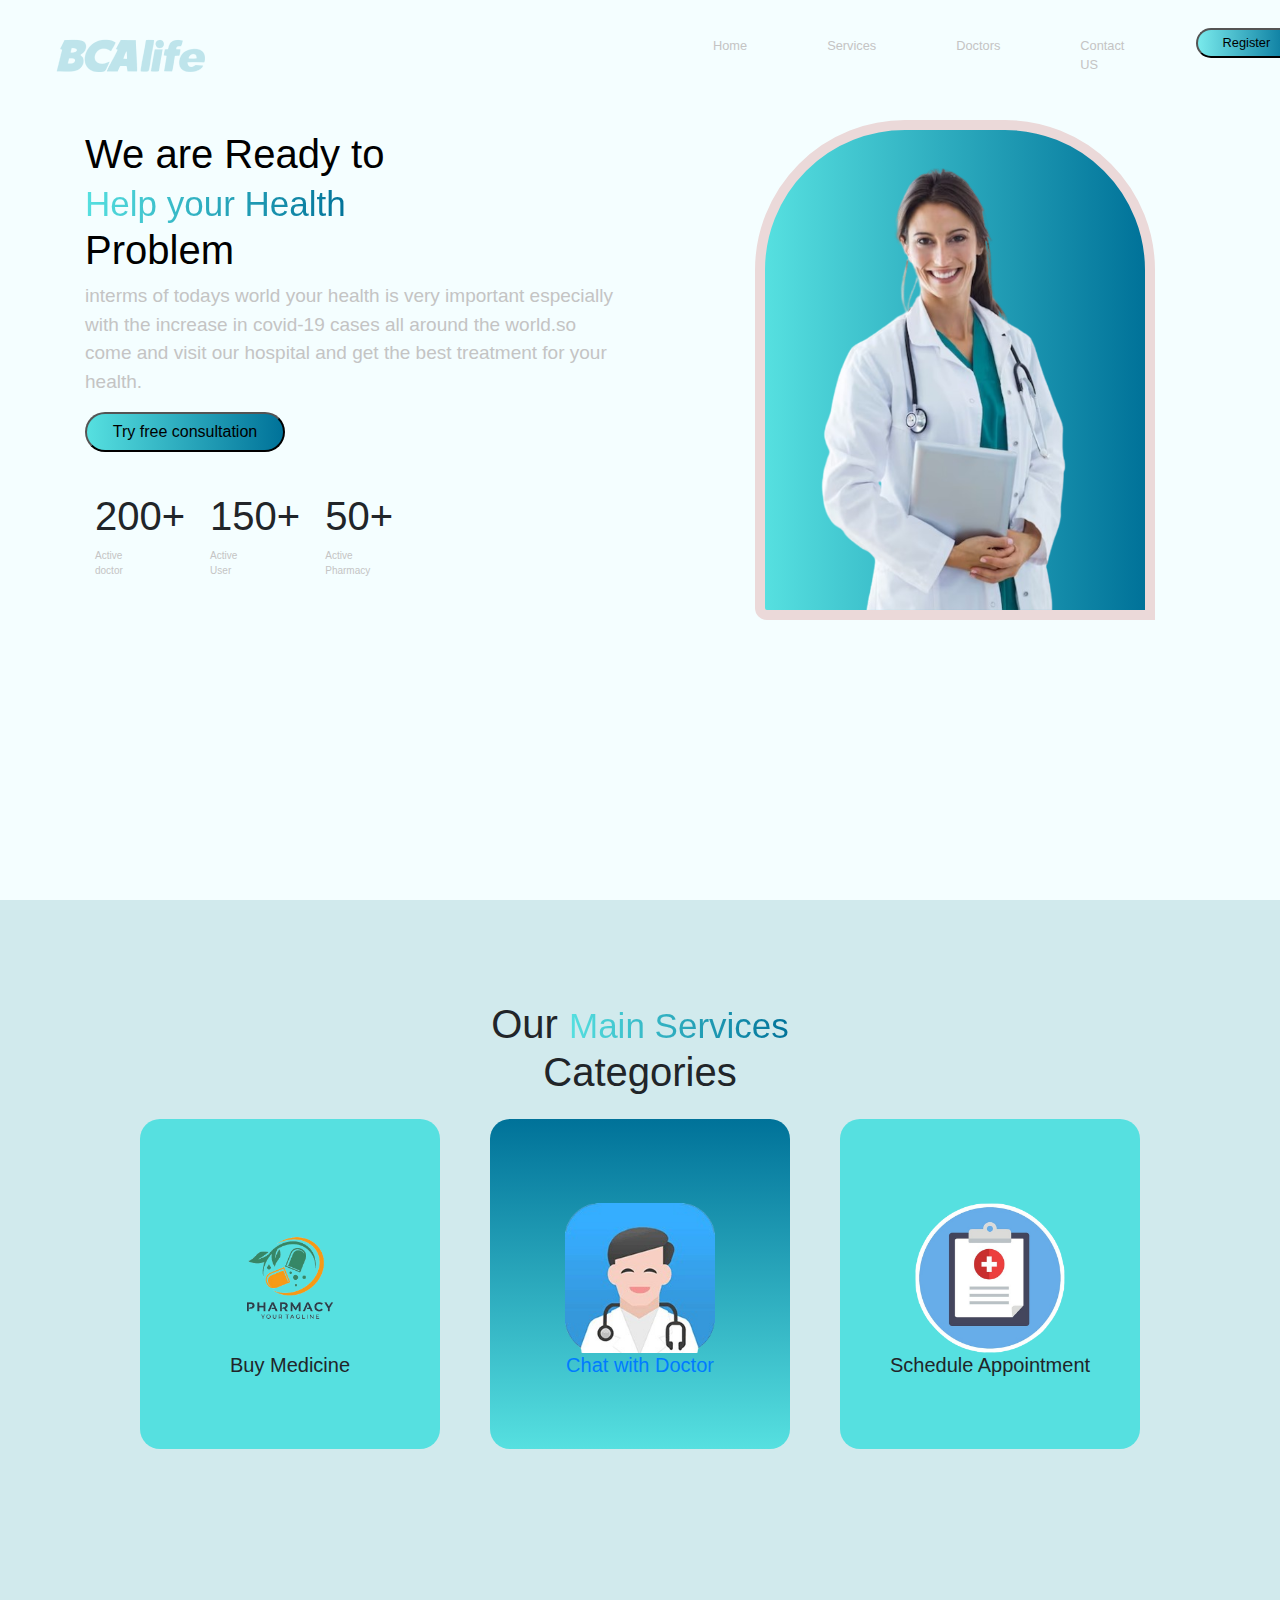
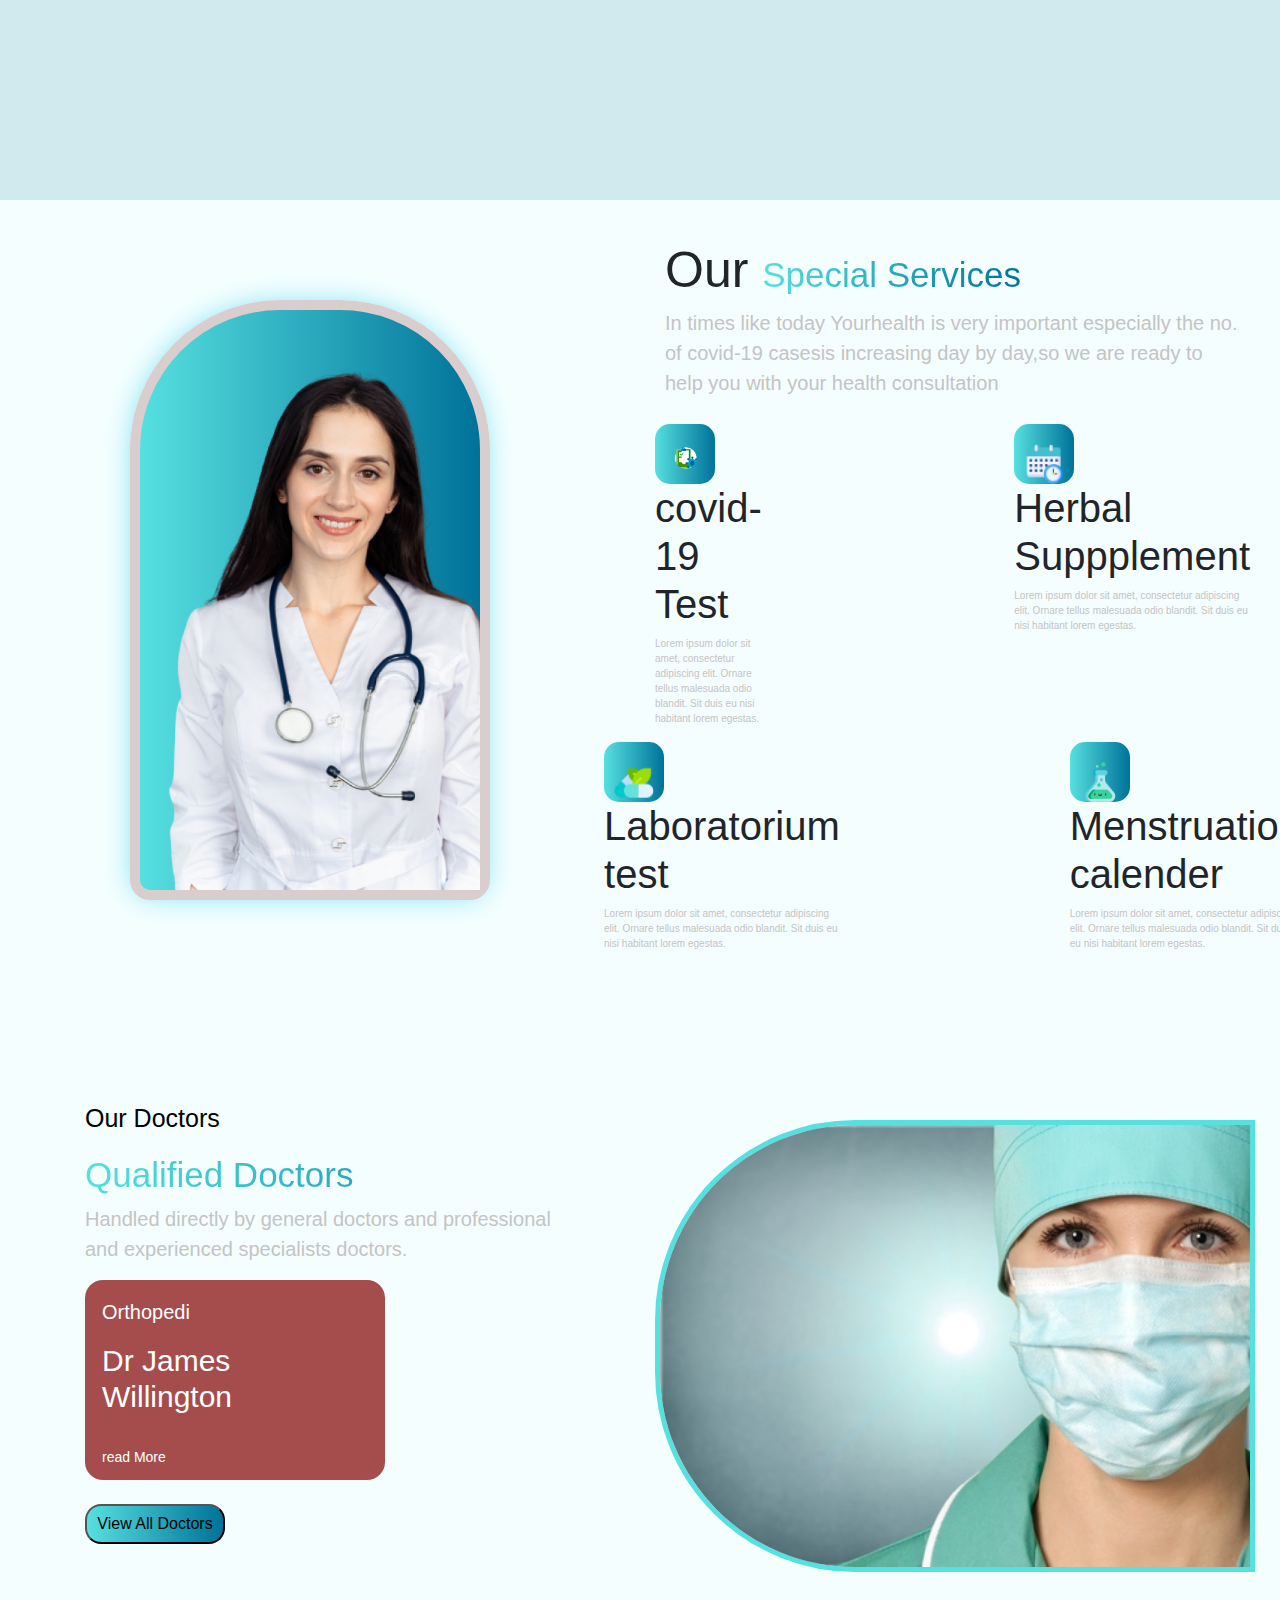
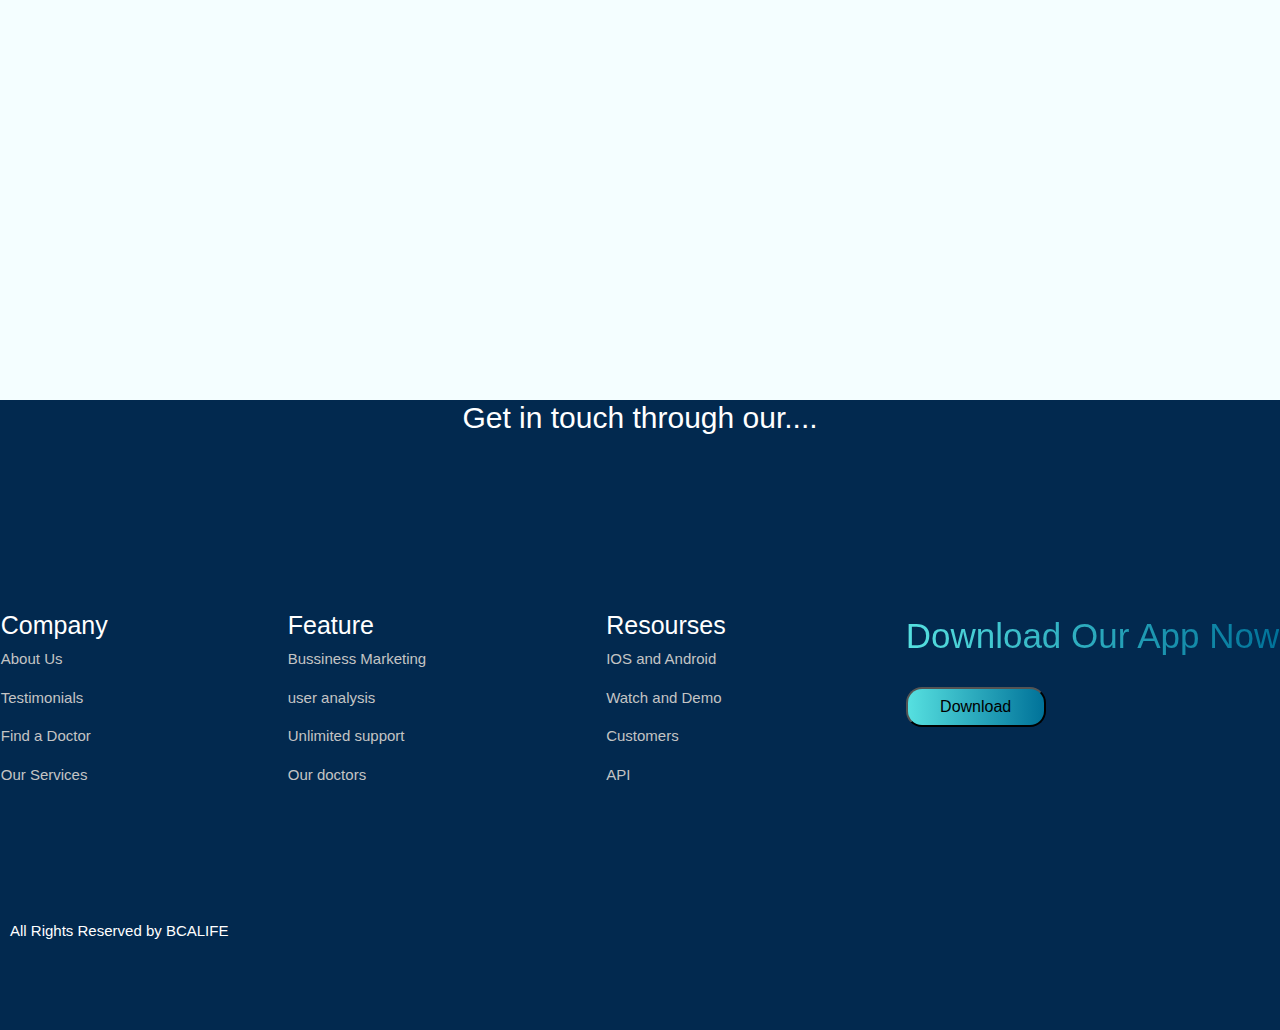
<file: index.html>
<!DOCTYPE html>
<html>

<head>
    <link rel="stylesheet" href="https://cdnjs.cloudflare.com/ajax/libs/font-awesome/6.4.2/css/all.min.css" integrity="sha512-z3gLpd7yknf1YoNbCzqRKc4qyor8gaKU1qmn+CShxbuBusANI9QpRohGBreCFkKxLhei6S9CQXFEbbKuqLg0DA==" crossorigin="anonymous" referrerpolicy="no-referrer" />
    <link rel="stylesheet" href="style.css">
    <link rel="stylesheet" href="https://stackpath.bootstrapcdn.com/font-awesome/4.7.0/css/font-awesome.min.css">
    <link rel="stylesheet" href="https://stackpath.bootstrapcdn.com/bootstrap/4.5.2/css/bootstrap.min.css" integrity="sha384-JcKb8q3iqJ61gNV9KGb8thSsNjpSL0n8PARn9HuZOnIxN0hoP+VmmDGMN5t9UJ0Z" crossorigin="anonymous">
    <script src="https://code.jquery.com/jquery-3.5.1.slim.min.js" integrity="sha384-DfXdz2htPH0lsSSs5nCTpuj/zy4C+OGpamoFVy38MVBnE+IbbVYUew+OrCXaRkfj" crossorigin="anonymous"></script>
    <script src="https://cdn.jsdelivr.net/npm/popper.js@1.16.1/dist/umd/popper.min.js" integrity="sha384-9/reFTGAW83EW2RDu2S0VKaIzap3H66lZH81PoYlFhbGU+6BZp6G7niu735Sk7lN" crossorigin="anonymous"></script>
    <script src="https://stackpath.bootstrapcdn.com/bootstrap/4.5.2/js/bootstrap.min.js" integrity="sha384-B4gt1jrGC7Jh4AgTPSdUtOBvfO8shuf57BaghqFfPlYxofvL8/KUEfYiJOMMV+rV" crossorigin="anonymous"></script>    
</head>

<body>
    <div class="bg-container">
            <div class="row">
                <nav class="navbar navbar-expand-lg bg-body-tertiary">
                    <div class="container-fluid">
                      <img class="logo" src="image.png">
                      <button class="navbar-toggler" type="button" data-bs-toggle="collapse" data-bs-target="#navbarNavAltMarkup" aria-controls="navbarNavAltMarkup" aria-expanded="false" aria-label="Toggle navigation">
                        <span class="navbar-toggler-icon"></span>
                      </button>
                      <div class="collapse navbar-collapse" id="navbarNavAltMarkup">
                        <div class="navbar-nav navEl">
                          <a class="nav-link active" aria-current="page" href="#homepage">Home</a>
                          <a class="nav-link" href="#services">Services</a>
                          <a class="nav-link" href="#doctors">Doctors</a>
                          <a class="nav-link" href="#contact">Contact US</a>
                          <a><button class="btn2">Register</button></a>
                        </div>
                      </div>
                    </div>
                  </nav>
        </div>
  
    <div id="homepage" class="container">
        <div class="row">
            <div class="left-card col-6">
                <h1 class="head1">
                   <span style="color:black">We are Ready to</span><br><span class="buul">Help your Health</span><br><span style="color: black;">Problem</span>
                </h1>
                <p class="para1">
                    interms of todays world your health is very important especially with the increase in covid-19 cases all around the world.so come and visit our hospital and get the best treatment for your health.
                  
                </p>
                <button class="btn1">Try free consultation</button>
                <div class="number">
                    <div class="in-no d-flex flex-column">
                        <h1>200+</h1>
                        <p>Active<br>doctor</p>
                    </div>
                    <div><h1>150+</h1>
                    <p>Active<br>User</p>
                    </div>
                    <div> <h1>50+</h1>
                    <p>Active<br>Pharmacy</p>
            </div>   
        </div>
     </div>
     <div class="right-card col-6">
        <div class="imagediv">
           <div class="image2div">
                <img class="image2" src="image copy 3.png">
                 </div>
            </div>
            </div>
        </div>
    </div>
</div>
<div class="middle">
    <!-- <marquee behavior="" direction="left" scrollamount="30"><div class="sponsers">
        <img class="logo2" src="image copy 4.png">
        <img class="logo2" src="image copy 5.png">
        <img class="logo2" src="image copy 6.png">
        <img class="logo2" src="image.png">
        <img class="logo2" src="image copy 7.png">
    </div></marquee> -->
</div>
<div id="services" class="bg-container2">
    <div class="row">
       
        <div class="container">
            <div class="main-services">
                <h1 class="head2">Our <span class="buul">Main Services</span><br>Categories</h1>
                <div class="categories">
                    <div class="medicine card10">
                        <img class="image-cat" src="pharmacy.png">
                        <h1 class="head3">Buy Medicine</h1>
                    </div>
                    <div class="chat-bot card1">
                        <a href="heathbot.html">
                        <img class="image-cat" src="chatbot.png">
                        <h1 class="head3">Chat with Doctor</h1>
                        </a>
                    </div>
                    <div class="appointment card10">
                        <img class="image-cat" src="appointment.png">
                        <h1 class="head3">Schedule Appointment</h1>
                    </div>
                </div>
            </div>
        </div>
    </div>
</div>
<div class="bg-container3">
    <div class="row">
        <div class="col-6">
            <div class="special-card">
                <img src="image copy 8.png" class="doctor-img">
            </div>
            

        </div>
        <div class="special-services col-6">
            <div class="para2">
            <h1 class="head4">Our <span class="buul">Special Services</span></h1>
            <p class="para3">In times like today Yourhealth is very important especially the no. of covid-19 casesis increasing day by day,so we are ready to help you with your health consultation</p>
        </div>
        <div class="covid1">
            <div class="test">
                <div class="backg">
                    <img class="logo2" src="image copy 9.png">
                </div>
                <h1>covid-19 Test</h1>
                <p>Lorem ipsum dolor sit amet, consectetur adipiscing elit. Ornare tellus malesuada odio blandit. Sit duis eu nisi habitant lorem egestas. </p>
            </div>
            <div class="supplement">
                <div class="backg">
                    <img class="logo2" src="image copy 10.png">
                </div>
                <h1>Herbal Suppplement</h1>
                <p>Lorem ipsum dolor sit amet, consectetur adipiscing elit. Ornare tellus malesuada odio blandit. Sit duis eu nisi habitant lorem egestas. </p>
             </div>
            </div>
             <div class="covid2">
            <div class="lab-test">
                <div class="backg">
                    <img class="logo2" src="image copy 11.png">
                </div>
                <h1>Laboratorium test</h1>
                <p>Lorem ipsum dolor sit amet, consectetur adipiscing elit. Ornare tellus malesuada odio blandit. Sit duis eu nisi habitant lorem egestas. </p>
            </div>
            <div class="menstruation">
                <div class="backg">
                    <img class="logo2" src="image copy 12.png">
                </div>
                <h1>Menstruation calender</h1>
                <p>Lorem ipsum dolor sit amet, consectetur adipiscing elit. Ornare tellus malesuada odio blandit. Sit duis eu nisi habitant lorem egestas. </p>
                </div>
            </div>
           
        </div>
        </div>
        </div>
        <div id="doctors" class="bg-container4">
            <div class="container">
                <div class="row">
                    <div class="col-6">
                        <div class="doctors">
                            <p style="font-size: 25px;color:black;">Our Doctors</p>
                            <h1 class="buul">Qualified Doctors</h1>
                            <p class="para3">Handled directly by general doctors and professional<br>and experienced specialists doctors.</p>
                            <div class="card2">
                                <p style="font-size: 20px; color:white;">Orthopedi</p>
                                <h1 style="font-size: 30px;color:white;">Dr James<br>Willington</h1>
                                <br>
                                <p style="font-size:14px;color:white;">read More</p>
                            </div>
                            <br>
                            <button class="btn3">View All Doctors</button>
                        </div>
                    </div>
                    <div class="col-6">
                        <i class="bi bi-arrow-left-circle-fill arrow"></i>
                        <img src="doctor pics.jpeg" class="certified">
                    </div>
                </div>
            </div>
        </div>
        <div id="contact" class="bg-l">
            <div class="contact">
                <h1 class="head5">Get in touch through our....</h1>
               
                <div class="social">
                    <i class="fab fa-facebook-f fa-4x"></i>
                    <i class="fab fa-twitter fa-4x"></i>
                    <i class="fab fa-instagram fa-4x"></i>
                    <i class="fab fa-linkedin-in fa-4x"></i>
                </div>
                <div class="contact-l">
                    <div class="company">
                <h1 style="color:white;font-size: 25px;">Company</h1>
                <p style="font-size: 15px;">About Us</p>
                <p style="font-size: 15px;">Testimonials</p> 
                <p style="font-size: 15px;">Find a Doctor</p>
                <p style="font-size: 15px;">Our Services</p>
            </div>
            <div class="company">
                <h1 style="color:white;font-size: 25px;">Feature</h1>
                <p style="font-size: 15px;">Bussiness Marketing</p>
                <p style="font-size: 15px;">user analysis</p> 
                <p style="font-size: 15px;">Unlimited support</p>
                <p style="font-size: 15px;">Our doctors</p>
            </div>
            <div class="company">
                <h1 style="color:white;font-size: 25px;">Resourses</h1>
                <p style="font-size: 15px;">IOS and Android</p>
                <p style="font-size: 15px;">Watch and Demo</p> 
                <p style="font-size: 15px;">Customers</p>
                <p style="font-size: 15px;">API</p>
            </div>
            <div>
                <span class="buul">Download Our App Now</span>
                <br>
                <br>
                <button class="btn3">Download</button>
            </div>
            </div>
            </div>
            <br><br><br><br><br>
            <h1 style="font-size: 15px;color:white;margin-left:10px">All Rights Reserved by BCALIFE</h1>
        </div>

</body>

</html>
</file>
<file: style.css>
.bg-container{
    height: 100vh;
    width: 100%;
    background-color: #F4FEFF;
}

nav a,i,img{
    font-size: 1vw;
    color: #C4C4C4;
    text-decoration:none ;
    margin-top: 20px;
}
.logo{
    margin-left: 40px;
}
.navEl{
    margin-left: 500px;
    display: flex;
    gap:5vw
}
.left-card{
   margin-top: 0px;
   padding: 40px;
   display: flex;
   flex-direction: column;
}
.buul{
    color:black;
    font-size: 35px;
    background: linear-gradient(to right, #56E0E0 , #007299); 
            -webkit-text-fill-color: transparent; 
            -webkit-background-clip: text; 
}
.para1{
    color:#C4C4C4;
    font-size:19px;
}
.btn1{
   width:200px;
   height: 40px;
    background-image: linear-gradient(to right, #56E0E0, #007299);
    border-radius: 20px;
}
.btn2{
    width:100px;
    height: 30px;
    background-image: linear-gradient(to right, #79EAEC, #007299);
    border-radius: 20px;
}
.number{
    display: flex;
    gap: 25px;
    padding: 10px;
    margin-top: 30px;
}
p{
    color: #C4C4C4;
    font-size: 15px;    
}
h1{
    font-size: 20px;
}
.image-set{
    background-color:transparent;
    width: 500px;
    position:absolute;
    z-index: 0;
}
.imagediv{
    border-top-left-radius: 150px;
    border-top-right-radius: 150px;
    border-bottom-left-radius: 12px;
    background-image: linear-gradient(to right, #56E0E0, #007299);
    margin-left: 100px;
    margin-top: 30px;
    z-index: 0;
    border-style: solid;
    border-width: 10px;
    border-color: rgb(235, 217, 217);
    width:400px;
    height: 500px;
}
.image2{
    position:absolute;
    right: 110px;
    margin-top: 50px;
    width: 300px;
    position: absolute;
    z-index: 2;
    top:20px;
  
}
.middle{
background-color: rgb(249, 221, 187);}
.sponsers{
    display: flex;
    align-items: center;
    justify-content: center;
    gap: 150px;
    padding: 20px;
    margin-left: 200px;
}
.bg-container2{
    height: 100vh;
    width: 100%;
    background-color:#d1eaed;
}
.logo2{
    width: 200px;
    height: 80px;
}
.head2{
    text-align: center;
    margin-top: 100px;
}
.head3{
    font-size: 20px;
    text-align: center;

}
.categories{
    display: flex;
    gap: 50px;
    justify-content: center;
    padding: 15px;
}
.card1{
        border: 0px solid transparent; 
        background-image: linear-gradient(to top, #56E0E0, #007299);
        display: flex;
        flex-direction: column;
        align-items: center;
        justify-content: center;
        width: 300px;
        height: 330px;
        padding: 20px;
        border-radius: 20px;
    
}
.card10{
    border: 0px solid transparent; 
    background-color: #56E0E0;
    display: flex;
    flex-direction: column;
    align-items: center;
    justify-content: center;
    width: 300px;
    height: 330px;
    padding: 20px;
    border-radius: 20px;

}
.image-cat{
    width: 150px;
    height: 150px;
   
}
.bg-container3{
    height: 100vh;
    width: 100%;
    background-color: #F4FEFF;
    padding: 30px;
}
.special-card{
    border-top-left-radius: 150px;
    border-top-right-radius: 150px;
    border-bottom-left-radius: 20px;
    border-bottom-right-radius: 20px;
    background-image: linear-gradient(to right, #56E0E0, #007299);
    margin-left: 100px;
    margin-top: 70px;
    z-index: 0;
    border-style: solid;
    border-width: 10px;
    border-color:rgb(218, 205, 205);
    width:360px;
    height: 600px;
    -webkit-box-shadow: -1px 0px 30px -7px rgba(87,218,235,1);
    -moz-box-shadow: -1px 0px 30px -7px rgba(87,218,235,1);
    box-shadow: -1px 0px 30px -7px rgba(87,218,235,1);
}
.doctor-img{
    margin-left: -10px;
    width:350px;
    margin-top:0px;
    height:100%;
}
.para2{
    padding: 10px;
}
.para3{
    font-size: 20px;
}
.backg{
    width: 60px;
    height:60px;
    background-image: linear-gradient(to right,#56E0E0,#007299);
    align-items: center;
    border-radius: 15px;
    display: flex;
    justify-content: center;

}
.logo2{
    width: 40px;
    height: 40px;
}
.covid1{
    display:flex;
    justify-content: center;
    gap: 250px;
}
.covid2{
    display:flex;
    justify-content: center;
    gap: 230px;
}
p{
    font-size: 10px;
}
.head4{
    font-size: 50px;
}

.bg-container4{
    height: 100vh;
    width: 100%;
    background-color: #F4FEFF;
}
.card2{
    background-color: rgb(165, 77, 77);
    width:300px;
    height:200px;
    border-radius: 18px;
    padding: 17px;
}
.btn3{
    width:140px;
    height: 40px;
    background-image: linear-gradient(to right, #56E0E0, #007299);
    border-radius: 16px;
}

.certified{
    width:600px;
    height:80px;
    background-size: cover;
    height: 100%;
    border-style: solid;
    border-width: 5px;
    border-color: #56E0E0;
    border-top-left-radius: 200px;
    border-bottom-left-radius: 200px;
}
.bg-l{
    background-color: rgb(2, 41, 79);
    height: 70vh;
}
.head5{
    color:white;
    font-size: 30px;
    text-align: center;
}
.social{
    display: flex;
    justify-content: center;
    gap:90px;
    margin-bottom: 50px;
}
.contact-l{
    display: flex;
    justify-content: center;
    gap:180px;
    margin-top: 10px;
}
.arrow{
    position: relative;
}
</file>
